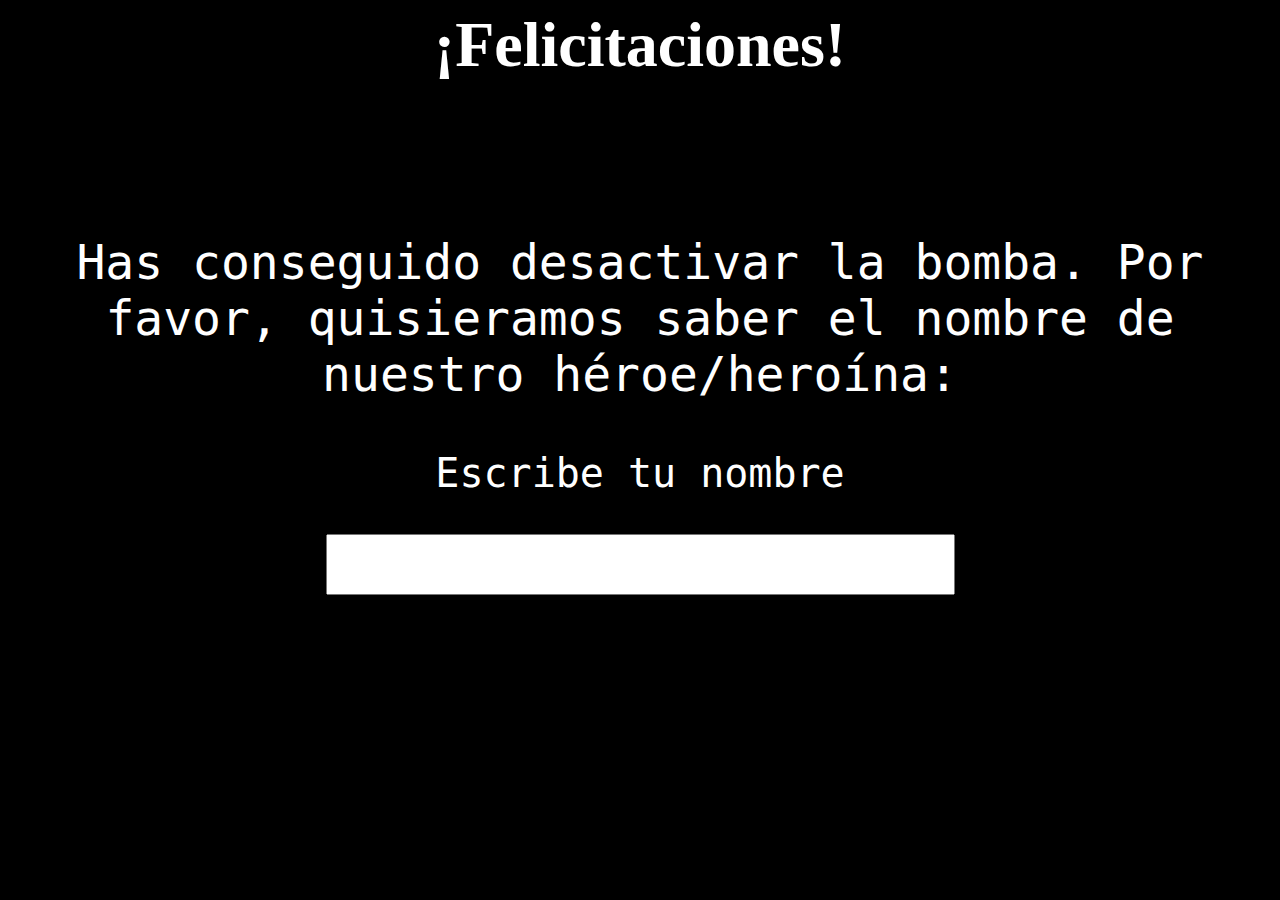
<file: pages/mensaje.html>
<DOCTYPE html>
    <html>
        <head>
             <title>Juego Bomba</title>
            <meta charset="utf-8">
            <link rel="stylesheet" type="text/css" href="../css/proyecto3.css"> 
            <script src="../js/niveles.js"></script>
            <meta name="viewport" content="width=device-width, user-scalable=no, initial-scale=1.0, maximum-scale=1.0, minimum-scale=1.0">

        </head>
        <body>
            <h1 id="titulo">¡Felicitaciones!</h1>
            <div id="mensaje">
            <p id="texto2">Has conseguido desactivar la bomba. Por favor, quisieramos saber el nombre de nuestro héroe/heroína:</p>
            <label id="subti" for="name">Escribe tu nombre</label>
            <input type="text" value="" id="nombre" onkeydown="enter(event)">
            </div>
            <button id="volver" onclick="menuPrincipal(this)" style="display:none">Menú Principal</button>
        </body>
    </html>
</file>
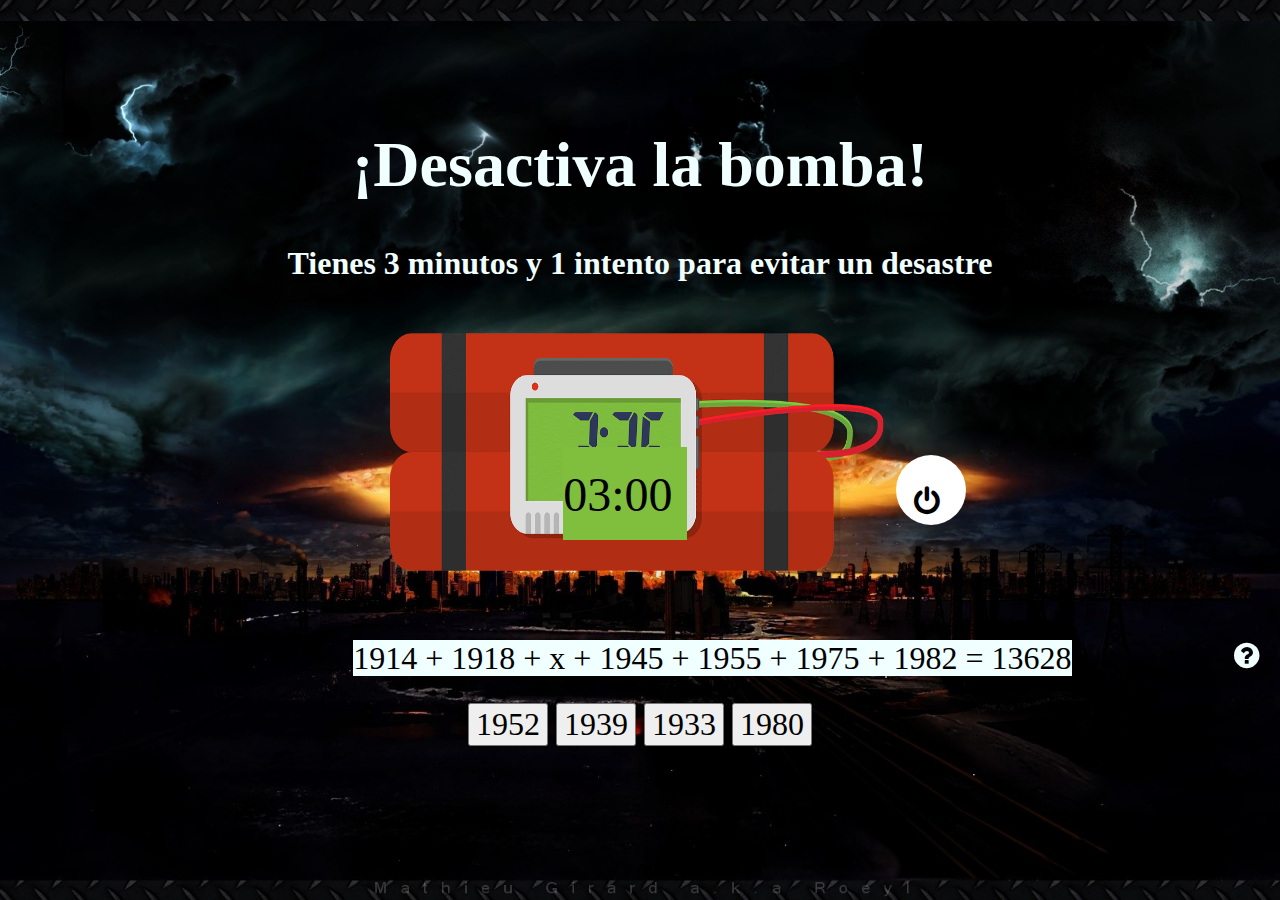
<file: pages/nivel1.html>
<DOCTYPE html>
<html>
    <head>
         <title>Juego Bomba</title>
        <meta charset="utf-8">
        <link rel="stylesheet" type="text/css" href="../css/proyecto.css"> 
        <script src="../js/niveles.js"></script>
        <link rel="stylesheet" href="https://maxcdn.bootstrapcdn.com/font-awesome/4.5.0/css/font-awesome.min.css"> 
        <meta name="viewport" content="width=device-width, user-scalable=no, initial-scale=1.0, maximum-scale=1.0, minimum-scale=1.0">
    </head>
    <body>
        <header>
            <h1 class="titulo">¡Desactiva la bomba!</h1>
        </header>
        <h2 id="tiempoNivel">Tienes 3 minutos y 1 intento para evitar un desastre</h2>
        <div id="bomb">
            <img src="../img/bomba.png" id="bomba"> 
            <div class="text-center" id="count-down-timer"></div> <div id="error"></div><i class="fa fa-power-off" aria-hidden="true" id="indicador"></i>
        </div>
        <div id="help">
            <a href="javascript:void(0)" onclick="mostrar()"><i class="fa fa-question-circle" aria-hidden="true" id="ayuda"></i></a> 
            <div id="sidebar" class="sidebar" style="width: 0px;">
                <a href="#" class="boton-cerrar" onclick="ocultar()">x</a>
               <div><img src="../img/einstein.jpg" id="foto"></div>
                <div id="usuario" href="#"><strong>Ayuda</strong></div> 
                <p id="textHelp">Mmmm... es muy simple. Son números grandes, ¿Por qué habría de elegirlos?</p>
        </div>
        </div>
    <div id="actNivelUno">
      
          1914 + 1918 + x + 1945 + 1955 + 1975 + 1982 = 13628
       <div id="respuestas">
        <button id="opcionUno" onclick="Choice(this); changeLevel(this);">1952</button>
        <button id="opcionDos" onclick="Choice(this); changeLevel(this);">1939</button>
        <button id="opcionTres" onclick="Choice(this); changeLevel(this);">1933</button>
        <button id="opcionCuatro" onclick="Choice(this); changeLevel(this);">1980</button>
       </div>
    </div>    
   
    
    </body>
</html>
</file>
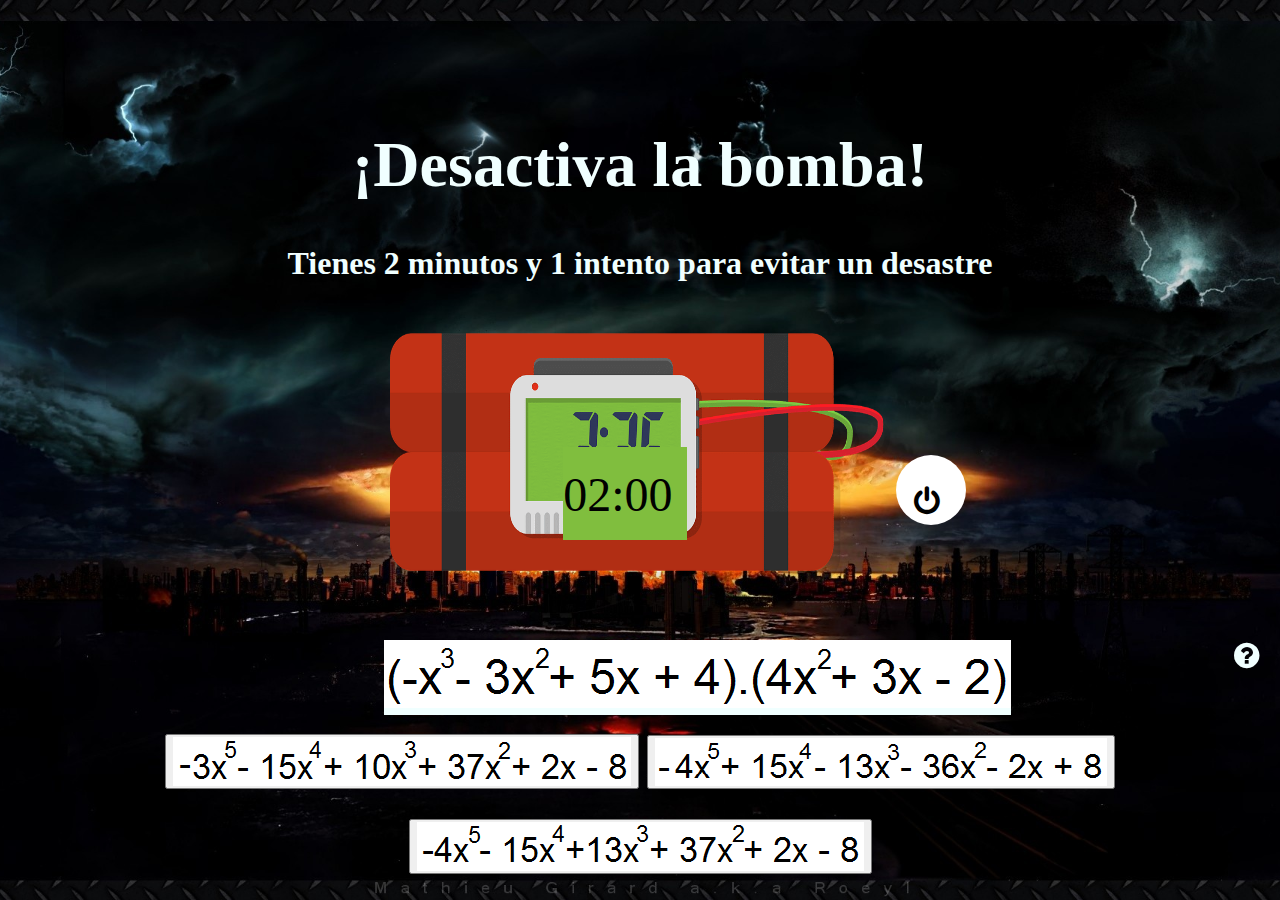
<file: pages/nivel2.html>
<DOCTYPE html>
    <html>
        <head>
             <title>Juego Bomba</title>
            <meta charset="utf-8">
            <link rel="stylesheet" type="text/css" href="../css/proyecto.css"> 
            <script src="../js/niveles.js"></script>
            <link rel="stylesheet" href="https://maxcdn.bootstrapcdn.com/font-awesome/4.5.0/css/font-awesome.min.css"> 
            <meta name="viewport" content="width=device-width, user-scalable=no, initial-scale=1.0, maximum-scale=1.0, minimum-scale=1.0">
        </head>
        <body>
            <header>
                <h1 class="titulo">¡Desactiva la bomba!</h1>
            </header>
            <h2 id="tiempoNivel"><script>timeLevel()</script></h2>
            <div id="bomb">
                <img src="../img/bomba.png" id="bomba">
                <div class="text-center" id="cuentaRegresivaDos"><script>countDown()</script></div><div id="error"></div><i class="fa fa-power-off" aria-hidden="true" id="indicador"></i>
            </div>
            <div id="help">
                <a href="javascript:void(0)" onclick="mostrar()"><i class="fa fa-question-circle" aria-hidden="true" id="ayuda"></i></a> 
            <div id="sidebar" class="sidebar" style="width: 0px;">
                <a href="#" class="boton-cerrar" onclick="ocultar()">x</a>
               <div><img src="../img/einstein.jpg" id="foto"></div>
                <div id="usuario" href="#"><strong>Ayuda</strong></div> 
                <p id="textHelp"><script>textHelp()</script></p> 
                
            </div>
            </div>
            <div id="actNivelDos">
                <img src="../img/mate.png">
                <div id="respuestasNivelDos">
                    <button id="opcionUnoN2"  onclick="Choice(this); changeLevel(this);"><img src="../img/res2niveldos.png"></button>
                    <button id="opcionDosN2"  onclick="Choice(this); changeLevel(this);"><img src="../img/res3niveldos.png"></button>
                    <button id="opcionTresN2"  onclick="Choice(this); changeLevel(this);"><img src="../img/res1niveldos.png"></button>
                   </div>
            </div>
            

        </body>
    </html>
</file>
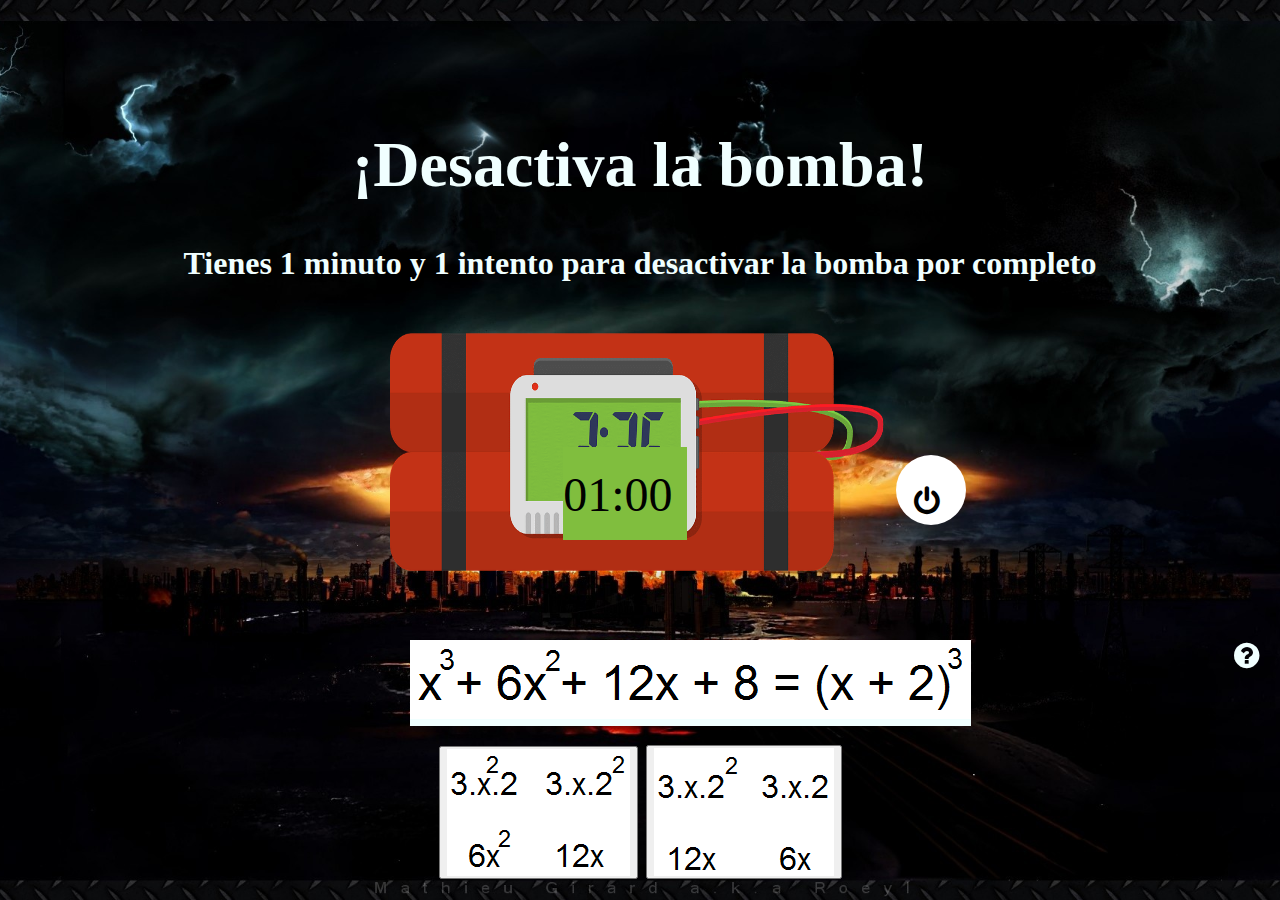
<file: pages/nivel3.html>
<DOCTYPE html>
    <html>
        <head>
             <title>Juego Bomba</title>
            <meta charset="utf-8">
            <link rel="stylesheet" type="text/css" href="../css/proyecto.css"> 
            <script src="../js/niveles.js"></script>
            <link rel="stylesheet" href="https://maxcdn.bootstrapcdn.com/font-awesome/4.5.0/css/font-awesome.min.css"> 
            <meta name="viewport" content="width=device-width, user-scalable=no, initial-scale=1.0, maximum-scale=1.0, minimum-scale=1.0">
        </head>
        <body>
            <header>
                <h1 class="titulo">¡Desactiva la bomba!</h1>
            </header>
        <h2 id="tiempoNivel"><script>timeLevel()</script></h2>
            <div id="bomb">
                <img src="../img/bomba.png" id="bomba">
                <div class="text-center" id="cuentaRegresivaTres"><script>countDown()</script></div><div id="error"></div><i class="fa fa-power-off" aria-hidden="true" id="indicador"></i>
            </div>
            <div id="help">
                <a href="javascript:void(0)" onclick="mostrar()"><i class="fa fa-question-circle" aria-hidden="true" id="ayuda"></i></a> 
            <div id="sidebar" class="sidebar" style="width: 0px;">
                <a href="#" class="boton-cerrar" onclick="ocultar()">x</a>
               <div><img src="../img/einstein.jpg" id="foto"></div>
                <div id="usuario" href="#"><strong>Ayuda</strong></div> 
                <p id="textHelp"><script>textHelp()</script></p>
                
            </div>
            </div>
            <div id="actNivelTres">
                <img src="../img/mate2.png">
                <div id="respuestasNivelTres">
                    <button id="opcionUnoN3"  onclick="Choice(this); changeLevel(this);"><img src="../img/res1nivelTres.png"></button>
                    <button id="opcionDosN3"  onclick="Choice(this); changeLevel(this);"><img src="../img/res2nivelTres.png"></button>
                   </div>
            </div>
        </body>
    </html>
</file>
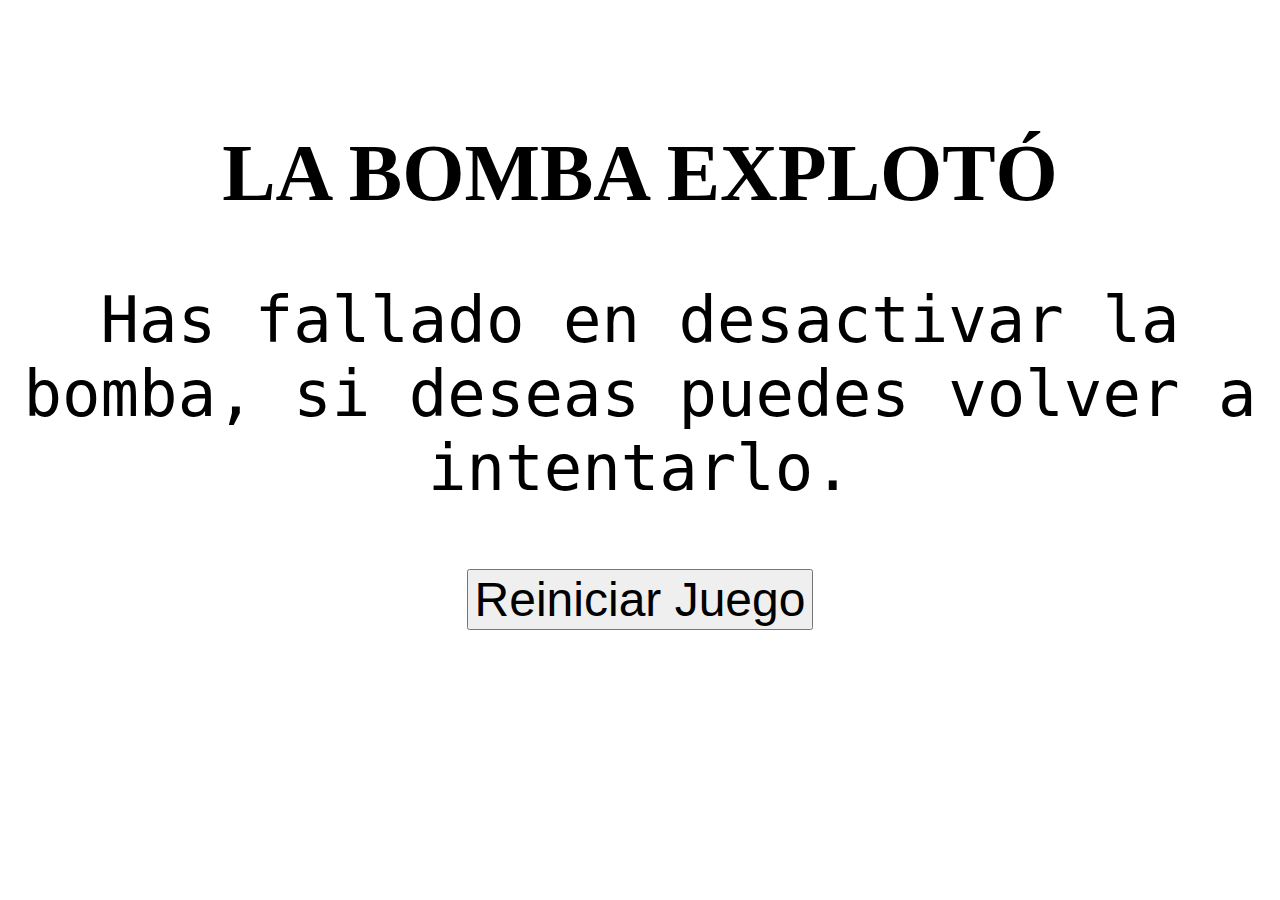
<file: pages/reiniciarJuego.html>
<DOCTYPE html>
 <html>
     <head>
         <title>Juego Bomba</title>
        <meta charset="utf-8">
        <link rel="stylesheet" type="text/css" href="../css/proyecto2.css"> 
        <script src="../js/niveles.js"></script>
        <meta name="viewport" content="width=device-width, user-scalable=no, initial-scale=1.0, maximum-scale=1.0, minimum-scale=1.0">
     </head>
     <body>
           <h1 id="titulo">LA BOMBA EXPLOTÓ</h1>
           <p id="text">Has fallado en desactivar la bomba, si deseas puedes volver a intentarlo.</p>
           <button id="reiniciar" onclick="resetGame(this)">Reiniciar Juego</button>
     </body>
 </html>
</file>
<file: css/proyecto3.css>
body {background: black;}
#titulo {font-size: 4rem; text-align: center; font-family: fantasy; color: white;}
#texto2 {font-size: 3rem; text-align: center; font-family: monospace; color: white;}
#subti {color: white; font-size: 2.5rem; margin: 0 auto; display: block; text-align: center;}
#nombre {font-size: 3rem; margin: 0 auto; display: block; margin-top: 3%;}
#mensaje {color: white; font-size: 4rem; text-align: center; margin-top: 12%; font-family: monospace;}
#volver {font-size: 2.5rem; margin: 0 auto; display:block; margin-top: 10%;}
</file>
<file: css/proyecto.css>
body {margin: 0;}
h1 {text-align: center; font-size: 4rem; color: azure;}
#boton {height: 150px; width: 150px; margin: auto; border-radius: 100%;background-color: #f20000; margin-top: 20%;} 
#boton:hover{
    -webkit-transform: scale(1.12,1.12);
    -webkit-transition-timing-function: ease-out;
    -webkit-transition-duration: 100ms;
    -moz-transform: scale(1.12,1.12);
    -moz-transition-timing-function: ease-out;
    -moz-transition-duration: 100ms;
     box-shadow: 0 0 10px #f40000, 0 0 40px #f40000, 0 0 80px #f40000; } 

a {font-size: 1.4rem; line-height: 150px; color: azure; margin-left: 12px; text-decoration: none; }

.bienvenida {font-size: 2rem; text-align: center; outline-style: dashed; color: azure;}

body {  
    background-image: url("../img/fondo.jpg");
    
    background-position: center center;

    background-repeat: no-repeat;
    
    background-attachment: fixed;
      
    background-size: cover;
   
    margin-top: 10%;
}
#princ {font-size: 2.5rem; color: azure; text-align: center;}   
#tiempoNivel {font-size: 2rem; text-align: center; color: azure;}
#bomba {width: 500px; height: 300px; margin: 0 auto; display: block;}
.text-center {width: 124px; height: 93px; background-color: #80be3e; color:black; font-family: fantasy; font-size: 3rem; margin-left: 44%; margin-top: -12.6%; position: absolute; line-height: 95px;}
#actNivelUno {display:inline; font-size: 2rem; font-family: fantasy ;text-align: center; background-color: azure; color: black; width: 600px; height: 50px; margin-left: 27.6%;}
#actNivelDos {display:inline; font-size: 2rem; font-family: fantasy ;text-align: center; background-color: azure; color: black; width: 600px; height: 50px; margin-left: 30%;}
#actNivelTres {display:inline; font-size: 2rem; font-family: fantasy ;text-align: center; background-color: azure; color: black; width: 600px; height: 50px; margin-left: 32%;}
button{font-size: 2rem; margin-top: 2%; font-family: fantasy;}
#nivelCompleto {width: 200px; height: 240px; margin: 0 auto; display: block; margin-top: 0%; position: relative;}
 
.sidebar {
    position: fixed;
    height: 70%;
    width: 0;
    right: 0;
    z-index: 1;
    background-color: #ffffff;
    overflow-x: hidden;
    transition: 0.4s;
    padding: 1rem 0;
    box-sizing:border-box;
    float: right;
}

.sidebar .boton-cerrar {
    position: absolute; 
    top: 0.5rem;
    right: 1rem;
    font-size: 2rem;
    display: block;
    padding: 0;
    line-height: 1.5rem;
    margin: 0;
    height: 32px;
    width: 32px;
    text-align: center;
    vertical-align: top;
}

.sidebar ul, .sidebar li{
    margin:0;
    padding:0;
    list-style:none inside;
}

.sidebar ul {
    margin: 4rem auto;
    display: block;
    width: 80%;
    min-width:200px;
}

.sidebar a {
    display: block;
    font-size: 120%;
    color: #000000;
    text-decoration: none;
    
}

.sidebar a:hover{
    color:#ffffff;
    background-color: #ff0000;

}


#contenido {
    transition: margin-left .4s;
    padding: 1rem;
}

.abrir-cerrar {
    color: #2E88C7;
    font-size:1rem;   
}

#cerrar {
    display:none;
}
    
#usuario {
      font-size: 1.6rem;
       text-align: center;
      margin-top: 3%;
      font-family: monospace;
   }
#textHelp {font-size: 2rem; text-align: center; font-family: monospace;}   
#foto {width: 150px; border-radius: 100%; margin: 0 auto; display: block;}   
#error {background: #ffffff; width: 70px; height: 70px; border-radius: 100%; margin-left: 70%; margin-bottom: 9%; margin-top: -12%;} 
#indicador  {font-size: 30px; margin-left: 71.4%; margin-top: -12%;}
#ayuda {font-size: 30px; position: fixed; right: 20;}
</file>
<file: css/proyecto2.css>
body {  
    background-image: url("https://cdn.wallpapersafari.com/7/21/Ppnfsx.jpg")  ;
    
    background-position: center center;

    background-repeat: no-repeat;
    
    background-attachment: fixed;
      
    background-size: cover;
   
    margin-top: 10%;
}
#titulo {font-size: 5rem; text-align: center; font-family: fantasy;}
#text {font-size: 4rem; text-align: center; font-family: monospace;}
#reiniciar {margin: 0 auto; display: block; font-size: 3rem;}
</file>
